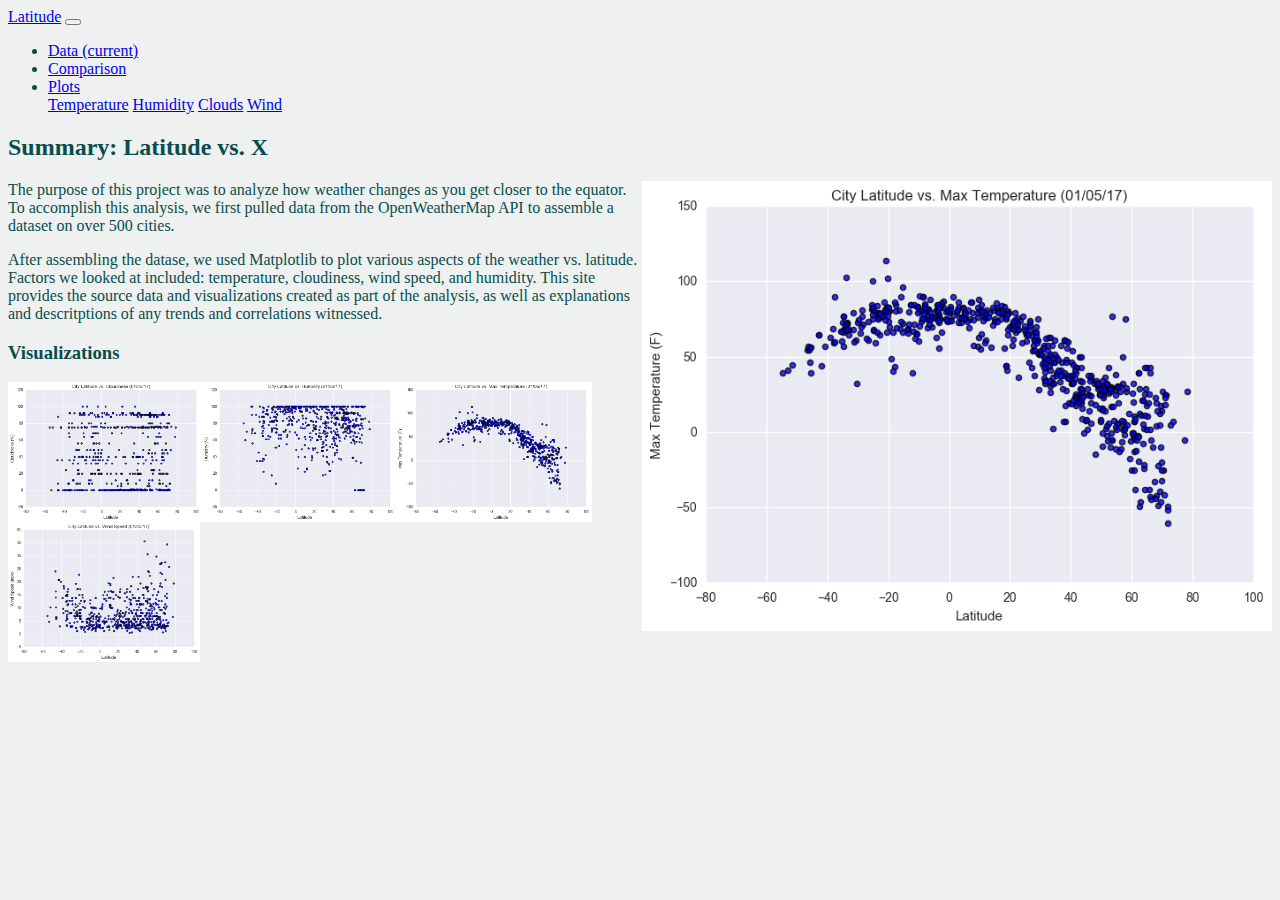
<file: index.html>
<!DOCTYPE html>
<html lang="en-us">

<head>
  <meta charset="UTF-8">
  <title>Web Assignment</title>
  <!-- we'll use the below relative style sheet  -->
 

  <link rel="stylesheet" href="https://stackpath.bootstrapcdn.com/bootstrap/4.1.3/css/bootstrap.min.css" integrity="sha384-MCw98/SFnGE8fJT3GXwEOngsV7Zt27NXFoaoApmYm81iuXoPkFOJwJ8ERdknLPMO" crossorigin="anonymous">
  <script src="https://code.jquery.com/jquery-3.3.1.slim.min.js" integrity="sha384-q8i/X+965DzO0rT7abK41JStQIAqVgRVzpbzo5smXKp4YfRvH+8abtTE1Pi6jizo" crossorigin="anonymous"></script>
  <script src="https://cdnjs.cloudflare.com/ajax/libs/popper.js/1.14.7/umd/popper.min.js" integrity="sha384-UO2eT0CpHqdSJQ6hJty5KVphtPhzWj9WO1clHTMGa3JDZwrnQq4sF86dIHNDz0W1" crossorigin="anonymous"></script>
  <script src="https://stackpath.bootstrapcdn.com/bootstrap/4.3.1/js/bootstrap.min.js" integrity="sha384-JjSmVgyd0p3pXB1rRibZUAYoIIy6OrQ6VrjIEaFf/nJGzIxFDsf4x0xIM+B07jRM" crossorigin="anonymous"></script>
  <link rel="stylesheet" href="relative.css"> 

</head>

<body>
        <nav class="navbar navbar-expand-lg navbar-light bg-light">   <!-- the -lg or  large shd be switched for smaller screens to -sm or -md  -->
            <!-- <div class="container-fluid"> -- fluid makes it take up whole width, get the Latitude to the top -->
                <a class="navbar-brand" href="main.html">Latitude</a> <!-- 1st link, Navbar goes to home  -->
                <button class="navbar-toggler" type="button" data-toggle="collapse" data-target="#navbarSupportedContent" aria-controls="navbarSupportedContent" aria-expanded="false" aria-label="Toggle navigation">
                  <span class="navbar-toggler-icon"></span>
                </button>
              
                <div class="collapse navbar-collapse" id="navbarSupportedContent">
                  <ul class="navbar-nav mr-auto">
                    <li class="nav-item active">
                      <a class="nav-link" href="data.html">Data <span class="sr-only">(current)</span></a>
                    </li>
                    <li class="nav-item">
                      <a class="nav-link" href="comparison.html">Comparison</a>
                    </li>
                    <li class="nav-item dropdown">
                      <a class="nav-link dropdown-toggle" href="#" id="navbarDropdown" role="button" data-toggle="dropdown" aria-haspopup="true" aria-expanded="false">
                        Plots
                      </a>
                      <div class="dropdown-menu" aria-labelledby="navbarDropdown">
                            <a class="dropdown-item" href="temp_visual.html">Temperature</a>
                            <a class="dropdown-item" href="humidity_visual.html">Humidity</a>
                            <a class="dropdown-item" href="cloud_visual.html">Clouds</a>
                            <a class="dropdown-item" href="wind_visual.html">Wind</a>
                      </div>
                  
                        
                    </li>
                    </ul>
                </div>    
        </nav>
<div class="container"> 
        <div class="row">
                <div class="col-sm-8"><section>
                        <h2>Summary: Latitude vs. X</h2>
                        <article>
                                <a href="assets/images/temperaturemap.png">
                                <img style="float:right" target="_blank" src="assets/images/temperaturemap.png"  alt="Temperature Map" height="450" >
                                                          </a>
                            <p>The purpose of this project was to analyze how weather changes as you get closer to the equator. To accomplish this analysis, we first pulled data from the OpenWeatherMap API to assemble a dataset on over 500 cities. 
                                </p>
                             
                            <p>After assembling the datase, we used Matplotlib to plot various aspects of the weather vs. latitude. Factors we looked at included: temperature, cloudiness, wind speed, and humidity. This site provides the source data and visualizations created as part of the analysis, as well as explanations and descritptions of any trends and correlations witnessed. 
                                </p>
                            </article>
                            </section>
                </div>
                <div class="col-sm-4"><section> 
                    <h3>Visualizations</h3>
                    <article>
                            <a href="cloud_visual.html">
                            <img style="float:left" target="_blank" src="assets/images/cloudymap.png"  alt="Cloud Obs Map" height="140" >
                            </a>
                            
                            <a href="humidity_visual.html">
                                <img style="float:left" target="_blank" src="assets/images/humiditymap.png"  alt="Humidity Map" height="140" >
                            </a>
                                
                            <a href="temp_visual.html">
                                <img style="float:left" target="_blank" src="assets/images/temperaturemap.png"  alt="Temperature Map" height="140" >
                            </a>
                                
                            <a href="wind_visual.html">
                                <img style="float:left" target="_blank" src="assets/images/windmap.png"  alt="Wind Map" height="140" >
                            </a>
                    </article>
                </div>
            
      </div>

      
  
</body>

</html>
</file>
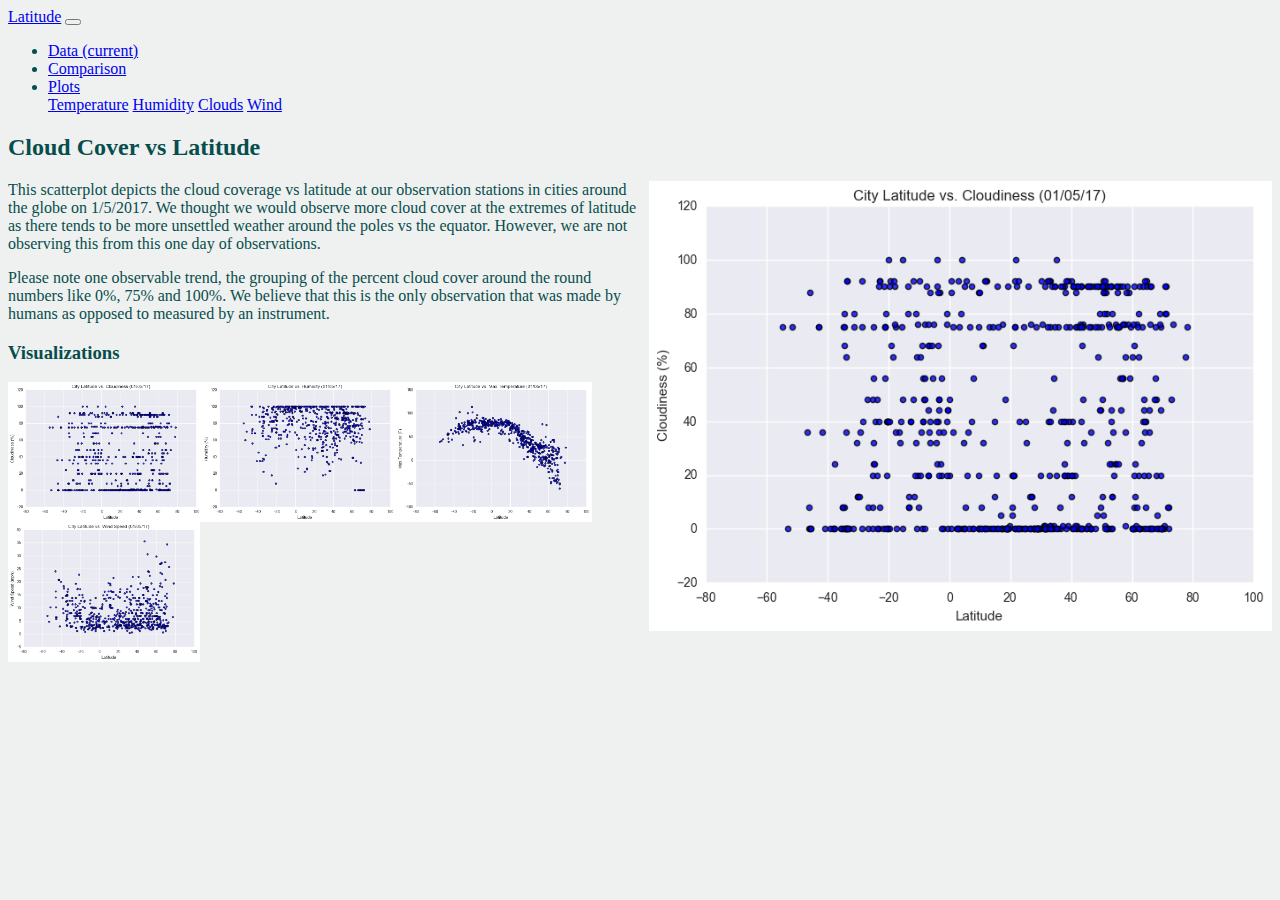
<file: cloud_visual.html>
<!DOCTYPE html>
<html lang="en-us">

<head>
  <meta charset="UTF-8">
  <title>Cloud Visualization</title>
  <!-- we'll use the below relative style sheet  -->
 

  <link rel="stylesheet" href="https://stackpath.bootstrapcdn.com/bootstrap/4.1.3/css/bootstrap.min.css" integrity="sha384-MCw98/SFnGE8fJT3GXwEOngsV7Zt27NXFoaoApmYm81iuXoPkFOJwJ8ERdknLPMO" crossorigin="anonymous">
  <script src="https://code.jquery.com/jquery-3.3.1.slim.min.js" integrity="sha384-q8i/X+965DzO0rT7abK41JStQIAqVgRVzpbzo5smXKp4YfRvH+8abtTE1Pi6jizo" crossorigin="anonymous"></script>
  <script src="https://cdnjs.cloudflare.com/ajax/libs/popper.js/1.14.7/umd/popper.min.js" integrity="sha384-UO2eT0CpHqdSJQ6hJty5KVphtPhzWj9WO1clHTMGa3JDZwrnQq4sF86dIHNDz0W1" crossorigin="anonymous"></script>
  <script src="https://stackpath.bootstrapcdn.com/bootstrap/4.3.1/js/bootstrap.min.js" integrity="sha384-JjSmVgyd0p3pXB1rRibZUAYoIIy6OrQ6VrjIEaFf/nJGzIxFDsf4x0xIM+B07jRM" crossorigin="anonymous"></script>
  <link rel="stylesheet" href="relative.css"> 

</head>

<body>
        <nav class="navbar navbar-expand-lg navbar-light bg-light">   <!-- the -lg or  large shd be switched for smaller screens to -sm or -md  -->
            <!-- <div class="container-fluid"> -- fluid makes it take up whole width, get the Latitude to the top -->
                <a class="navbar-brand" href="main.html">Latitude</a> <!-- 1st link, Navbar goes to home  -->
                <button class="navbar-toggler" type="button" data-toggle="collapse" data-target="#navbarSupportedContent" aria-controls="navbarSupportedContent" aria-expanded="false" aria-label="Toggle navigation">
                  <span class="navbar-toggler-icon"></span>
                </button>
              
                <div class="collapse navbar-collapse" id="navbarSupportedContent">
                  <ul class="navbar-nav mr-auto">
                    <li class="nav-item active">
                      <a class="nav-link" href="data.html">Data <span class="sr-only">(current)</span></a>
                    </li>
                    <li class="nav-item">
                      <a class="nav-link" href="comparison.html">Comparison</a>
                    </li>
                    <li class="nav-item dropdown">
                      <a class="nav-link dropdown-toggle" href="#" id="navbarDropdown" role="button" data-toggle="dropdown" aria-haspopup="true" aria-expanded="false">
                        Plots
                      </a>
                      <div class="dropdown-menu" aria-labelledby="navbarDropdown">
                            <a class="dropdown-item" href="temp_visual.html">Temperature</a>
                            <a class="dropdown-item" href="humidity_visual.html">Humidity</a>
                            <a class="dropdown-item" href="cloud_visual.html">Clouds</a>
                            <a class="dropdown-item" href="wind_visual.html">Wind</a>
                      </div>
                  
                        
                    </li>
                    </ul>
                </div>    
        </nav>
<div class="container"> 
        <div class="row">
                <div class="col-sm-8"><section>
                        <h2>Cloud Cover vs Latitude</h2>
                        <article>
                                <a href="assets/images/temperaturemap.png">
                                <img style="float:right" target="_blank" src="assets/images/cloudymap.png"  alt="Cloud Obs Map" height="450" >
                                                          </a>
                            <p>This scatterplot depicts the cloud coverage vs latitude at our observation stations in cities around the globe on 1/5/2017. We thought we would observe more cloud cover at the extremes of latitude as there tends to be more unsettled weather around the poles vs the equator. However, we are not observing this from this one day of observations.  
                                </p>
                             
                            <p>Please note one observable trend, the grouping of the percent cloud cover around the round numbers like 0%, 75% and 100%. We believe that this is the only observation that was made by humans as opposed to measured by an instrument.  
                                </p>
                            </article>
                            </section>
                </div>
                <div class="col-sm-4"><section> 
                    <h3>Visualizations</h3>
                    <article>
                            <a href="cloud_visual.html">
                            <img style="float:left" target="_blank" src="assets/images/cloudymap.png"  alt="Cloud Obs Map" height="140" >
                            </a>
                            
                            <a href="humidity_visual.html">
                                <img style="float:left" target="_blank" src="assets/images/humiditymap.png"  alt="Humidity Map" height="140" >
                            </a>
                                
                            <a href="temp_visual.html">
                                <img style="float:left" target="_blank" src="assets/images/temperaturemap.png"  alt="Temperature Map" height="140" >
                            </a>
                                
                            <a href="wind_visual.html">
                                <img style="float:left" target="_blank" src="assets/images/windmap.png"  alt="Wind Map" height="140" >
                            </a>
                    </article>
                </div>
            
      </div>

      
  
</body>

</html>
</file>
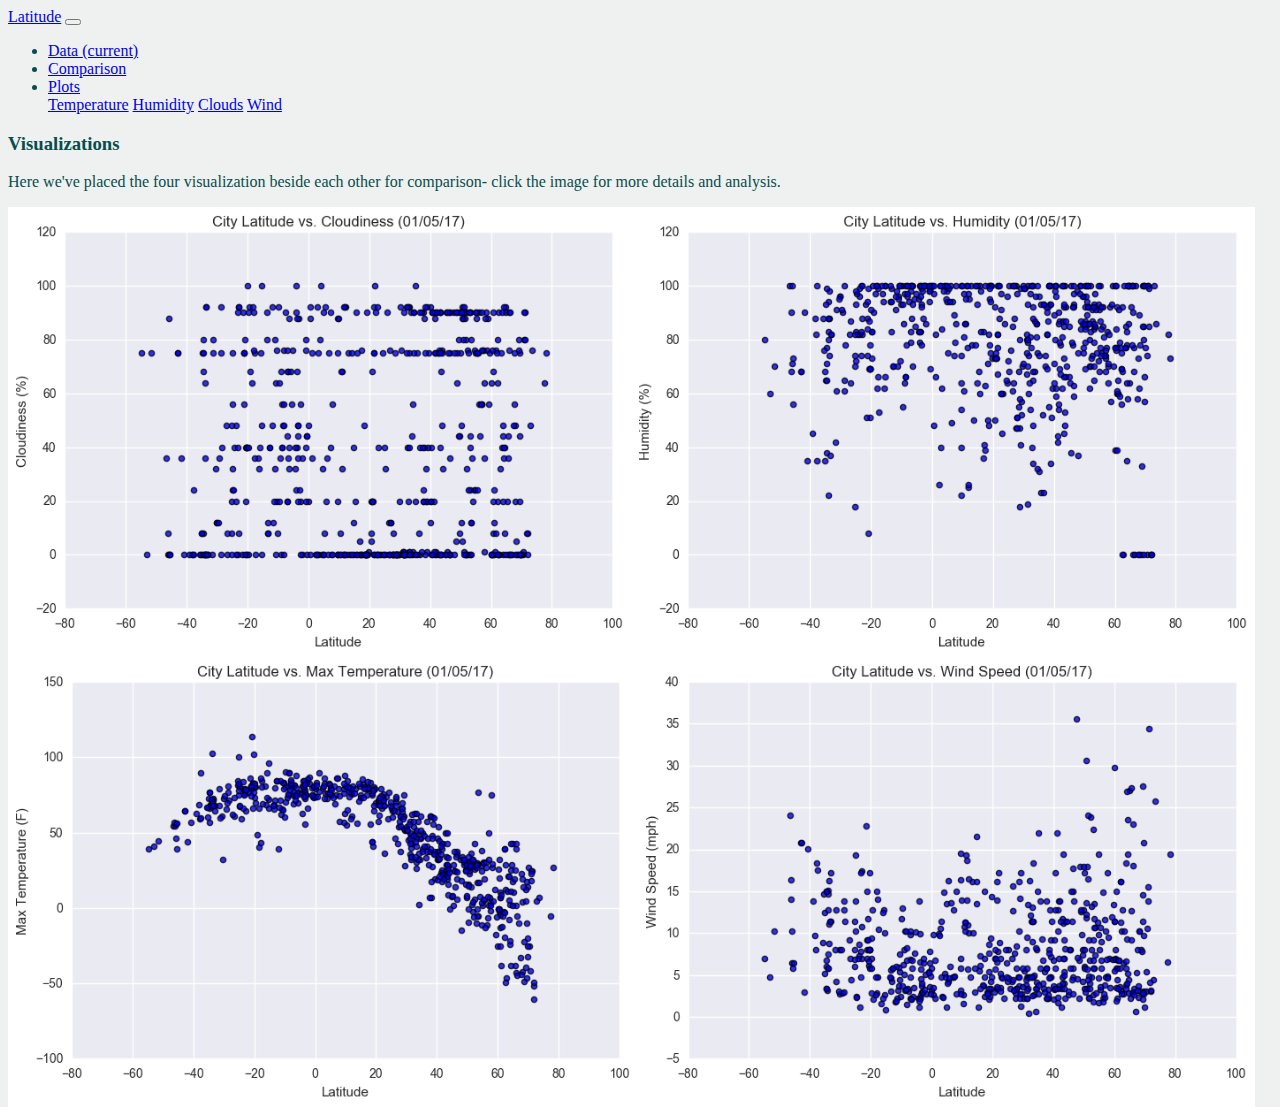
<file: comparison.html>
<!DOCTYPE html>
<html lang="en-us">

<head>
  <meta charset="UTF-8">
  <title>Web Assignment</title>
  <!-- we'll use the below relative style sheet  -->
 

  <link rel="stylesheet" href="https://stackpath.bootstrapcdn.com/bootstrap/4.1.3/css/bootstrap.min.css" integrity="sha384-MCw98/SFnGE8fJT3GXwEOngsV7Zt27NXFoaoApmYm81iuXoPkFOJwJ8ERdknLPMO" crossorigin="anonymous">
  <script src="https://code.jquery.com/jquery-3.3.1.slim.min.js" integrity="sha384-q8i/X+965DzO0rT7abK41JStQIAqVgRVzpbzo5smXKp4YfRvH+8abtTE1Pi6jizo" crossorigin="anonymous"></script>
  <script src="https://cdnjs.cloudflare.com/ajax/libs/popper.js/1.14.7/umd/popper.min.js" integrity="sha384-UO2eT0CpHqdSJQ6hJty5KVphtPhzWj9WO1clHTMGa3JDZwrnQq4sF86dIHNDz0W1" crossorigin="anonymous"></script>
  <script src="https://stackpath.bootstrapcdn.com/bootstrap/4.3.1/js/bootstrap.min.js" integrity="sha384-JjSmVgyd0p3pXB1rRibZUAYoIIy6OrQ6VrjIEaFf/nJGzIxFDsf4x0xIM+B07jRM" crossorigin="anonymous"></script>
  <link rel="stylesheet" href="relative.css"> 

</head>

<body>
        <nav class="navbar navbar-expand-lg navbar-light bg-light">   <!-- the -lg or  large shd be switched for smaller screens to -sm or -md  -->
            <!-- <div class="container-fluid"> -- fluid makes it take up whole width, get the Latitude to the top -->
                <a class="navbar-brand" href="main.html">Latitude</a> <!-- 1st link, Navbar goes to home  -->
                <button class="navbar-toggler" type="button" data-toggle="collapse" data-target="#navbarSupportedContent" aria-controls="navbarSupportedContent" aria-expanded="false" aria-label="Toggle navigation">
                  <span class="navbar-toggler-icon"></span>
                </button>
              
                <div class="collapse navbar-collapse" id="navbarSupportedContent">
                  <ul class="navbar-nav mr-auto">
                    <li class="nav-item active">
                      <a class="nav-link" href="data.html">Data <span class="sr-only">(current)</span></a>
                    </li>
                    <li class="nav-item">
                      <a class="nav-link" href="comparison.html">Comparison</a>
                    </li>
                    <li class="nav-item dropdown">
                      <a class="nav-link dropdown-toggle" href="#" id="navbarDropdown" role="button" data-toggle="dropdown" aria-haspopup="true" aria-expanded="false">
                        Plots
                      </a>
                      <div class="dropdown-menu" aria-labelledby="navbarDropdown">
                            <a class="dropdown-item" href="temp_visual.html">Temperature</a>
                            <a class="dropdown-item" href="humidity_visual.html">Humidity</a>
                            <a class="dropdown-item" href="cloud_visual.html">Clouds</a>
                            <a class="dropdown-item" href="wind_visual.html">Wind</a>
                      </div>
                  
                        
                    </li>
                    </ul>
                </div>    
        </nav>
        <!--
<div class="container"> 
        <div class="row">
                <div class="col-sm-8"><section>
                        <h2>Summary: Latitude vs. X</h2>
                        <article>
                                <a href="assets/images/temperaturemap.png">
                                <img style="float:right" target="_blank" src="assets/images/temperaturemap.png"  alt="Temperature Map" height="450" >
                                                          </a>
                            <p>The purpose of this project was to analyze how weather changes as you get closer to the equator. To accomplish this analysis, we first pulled data from the OpenWeatherMap API to assemble a dataset on over 500 cities. 
                                </p>
                             
                            <p>After assembling the datase, we used Matplotlib to plot various aspects of the weather vs. latitude. Factors we looked at included: temperature, cloudiness, wind speed, and humidity. This site provides the source data and visualizations created as part of the analysis, as well as explanations and descritptions of any trends and correlations witnessed. 
                                </p>
                            </article>
                            </section>
                </div> -->
                <div class="col-sm-12"><section> 
                    <h3>Visualizations</h3>
                    <article>
                            <p> Here we've placed the four visualization beside each other for comparison- click the image for more details and analysis.  
                                </p>
                            <a href="cloud_visual.html">
                            <img style="float:left" target="_blank" src="assets/images/cloudymap.png"  alt="Cloud Obs Map" height="450" >
                            </a>
                            
                            <a href="humidity_visual.html">
                                <img style="float:left" target="_blank" src="assets/images/humiditymap.png"  alt="Humidity Map" height="450" >
                            </a>
                                
                            <a href="temp_visual.html">
                                <img style="float:left" target="_blank" src="assets/images/temperaturemap.png"  alt="Temperature Map" height="450" >
                            </a>
                                
                            <a href="wind_visual.html">
                                <img style="float:left" target="_blank" src="assets/images/windmap.png"  alt="Wind Map" height="450" >
                            </a>
                    </article>
                </div>
            
      </div>

      
  
</body>

</html>
</file>
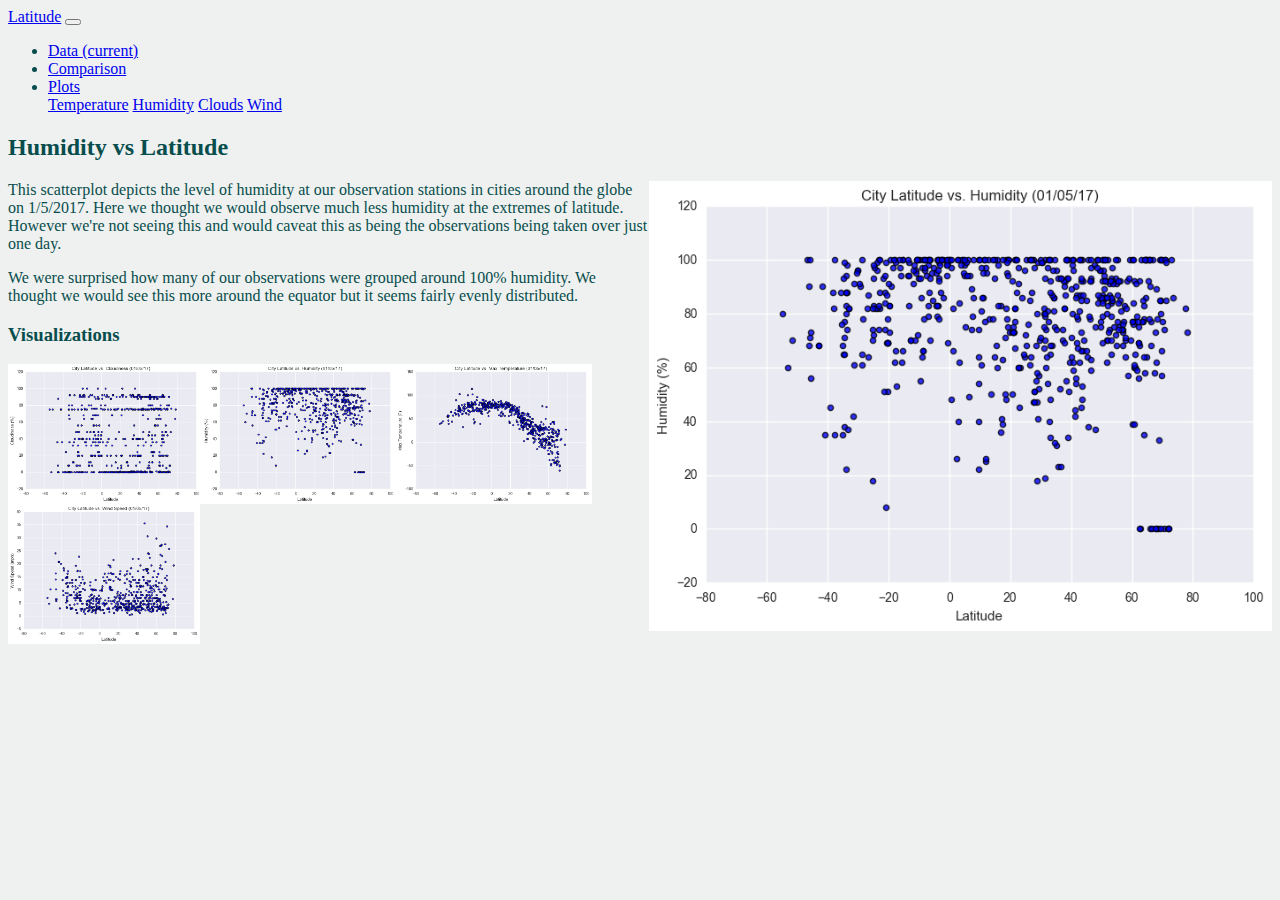
<file: humidity_visual.html>
<!DOCTYPE html>
<html lang="en-us">

<head>
  <meta charset="UTF-8">
  <title>Humidity Visualization</title>
  <!-- we'll use the below relative style sheet  -->
 

  <link rel="stylesheet" href="https://stackpath.bootstrapcdn.com/bootstrap/4.1.3/css/bootstrap.min.css" integrity="sha384-MCw98/SFnGE8fJT3GXwEOngsV7Zt27NXFoaoApmYm81iuXoPkFOJwJ8ERdknLPMO" crossorigin="anonymous">
  <script src="https://code.jquery.com/jquery-3.3.1.slim.min.js" integrity="sha384-q8i/X+965DzO0rT7abK41JStQIAqVgRVzpbzo5smXKp4YfRvH+8abtTE1Pi6jizo" crossorigin="anonymous"></script>
  <script src="https://cdnjs.cloudflare.com/ajax/libs/popper.js/1.14.7/umd/popper.min.js" integrity="sha384-UO2eT0CpHqdSJQ6hJty5KVphtPhzWj9WO1clHTMGa3JDZwrnQq4sF86dIHNDz0W1" crossorigin="anonymous"></script>
  <script src="https://stackpath.bootstrapcdn.com/bootstrap/4.3.1/js/bootstrap.min.js" integrity="sha384-JjSmVgyd0p3pXB1rRibZUAYoIIy6OrQ6VrjIEaFf/nJGzIxFDsf4x0xIM+B07jRM" crossorigin="anonymous"></script>
  <link rel="stylesheet" href="relative.css"> 

</head>

<body>
        <nav class="navbar navbar-expand-lg navbar-light bg-light">   <!-- the -lg or  large shd be switched for smaller screens to -sm or -md  -->
            <!-- <div class="container-fluid"> -- fluid makes it take up whole width, get the Latitude to the top -->
                <a class="navbar-brand" href="main.html">Latitude</a> <!-- 1st link, Navbar goes to home  -->
                <button class="navbar-toggler" type="button" data-toggle="collapse" data-target="#navbarSupportedContent" aria-controls="navbarSupportedContent" aria-expanded="false" aria-label="Toggle navigation">
                  <span class="navbar-toggler-icon"></span>
                </button>
              
                <div class="collapse navbar-collapse" id="navbarSupportedContent">
                  <ul class="navbar-nav mr-auto">
                    <li class="nav-item active">
                      <a class="nav-link" href="data.html">Data <span class="sr-only">(current)</span></a>
                    </li>
                    <li class="nav-item">
                      <a class="nav-link" href="comparison.html">Comparison</a>
                    </li>
                    <li class="nav-item dropdown">
                      <a class="nav-link dropdown-toggle" href="#" id="navbarDropdown" role="button" data-toggle="dropdown" aria-haspopup="true" aria-expanded="false">
                        Plots
                      </a>
                      <div class="dropdown-menu" aria-labelledby="navbarDropdown">
                            <a class="dropdown-item" href="temp_visual.html">Temperature</a>
                            <a class="dropdown-item" href="humidity_visual.html">Humidity</a>
                            <a class="dropdown-item" href="cloud_visual.html">Clouds</a>
                            <a class="dropdown-item" href="wind_visual.html">Wind</a>
                      </div>
                  
                        
                    </li>
                    </ul>
                </div>    
        </nav>
<div class="container"> 
        <div class="row">
                <div class="col-sm-8"><section>
                        <h2>Humidity vs Latitude</h2>
                        <article>
                                <a href="assets/images/temperaturemap.png">
                                <img style="float:right" target="_blank" src="assets/images/humiditymap.png"  alt="Humidity Map" height="450" >
                                                          </a>
                            <p>This scatterplot depicts the level of humidity at our observation stations in cities around the globe on 1/5/2017. Here we thought we would observe much less humidity at the extremes of latitude. However we're not seeing this and would caveat this as being the observations being taken over just one day.    
                                </p>
                             
                            <p>We were surprised how many of our observations were grouped around 100% humidity. We thought we would see this more around the equator but it seems fairly evenly distributed.  
                                </p>
                            </article>
                            </section>
                </div>
                <div class="col-sm-4"><section> 
                    <h3>Visualizations</h3>
                    <article>
                            <a href="cloud_visual.html">
                            <img style="float:left" target="_blank" src="assets/images/cloudymap.png"  alt="Cloud Obs Map" height="140" >
                            </a>
                            
                            <a href="humidity_visual.html">
                                <img style="float:left" target="_blank" src="assets/images/humiditymap.png"  alt="Humidity Map" height="140" >
                            </a>
                                
                            <a href="temp_visual.html">
                                <img style="float:left" target="_blank" src="assets/images/temperaturemap.png"  alt="Temperature Map" height="140" >
                            </a>
                                
                            <a href="wind_visual.html">
                                <img style="float:left" target="_blank" src="assets/images/windmap.png"  alt="Wind Map" height="140" >
                            </a>
                    </article>
                </div>
            
      </div>

      
  
</body>

</html>
</file>
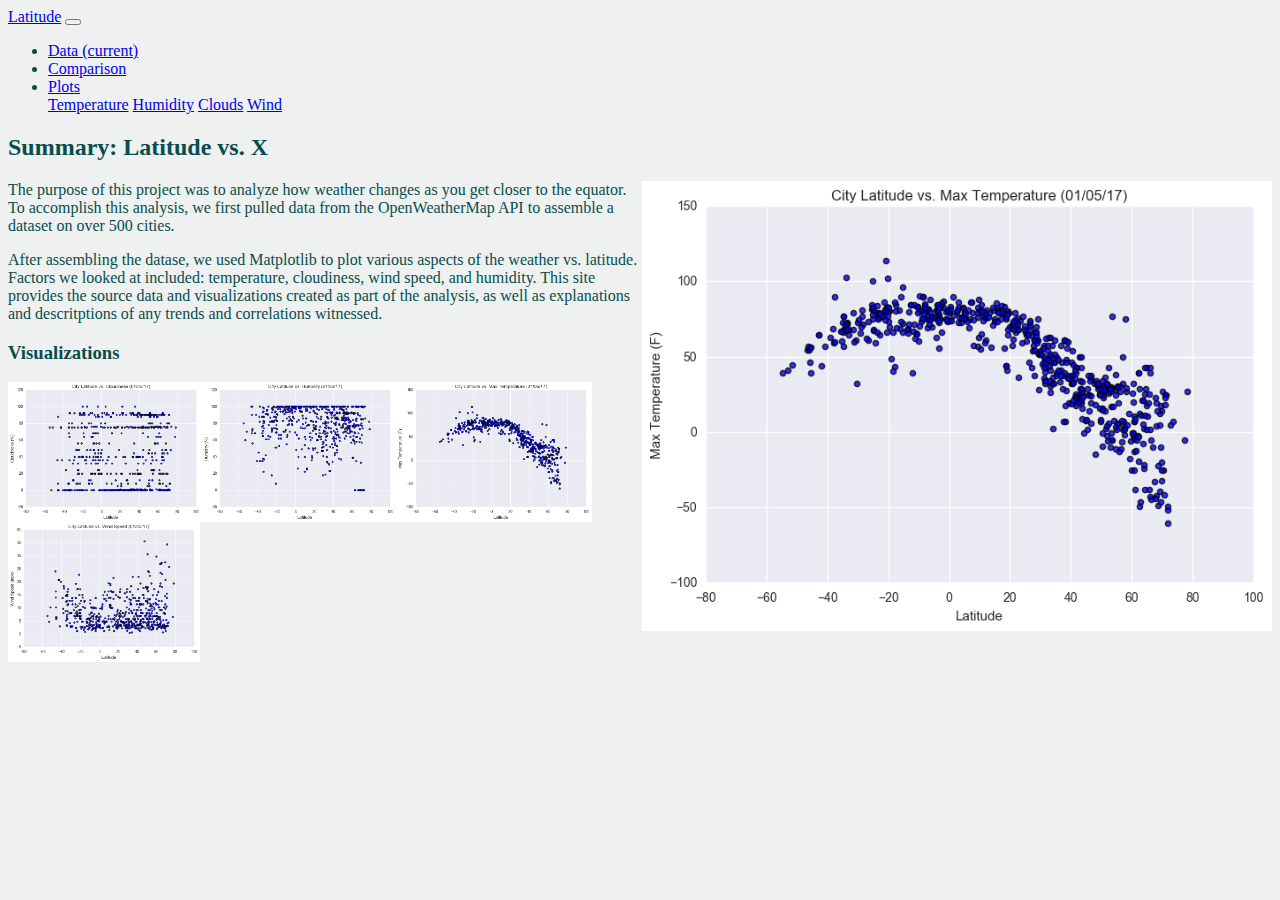
<file: main.html>
<!DOCTYPE html>
<html lang="en-us">

<head>
  <meta charset="UTF-8">
  <title>Web Assignment</title>
  <!-- we'll use the below relative style sheet  -->
 

  <link rel="stylesheet" href="https://stackpath.bootstrapcdn.com/bootstrap/4.1.3/css/bootstrap.min.css" integrity="sha384-MCw98/SFnGE8fJT3GXwEOngsV7Zt27NXFoaoApmYm81iuXoPkFOJwJ8ERdknLPMO" crossorigin="anonymous">
  <script src="https://code.jquery.com/jquery-3.3.1.slim.min.js" integrity="sha384-q8i/X+965DzO0rT7abK41JStQIAqVgRVzpbzo5smXKp4YfRvH+8abtTE1Pi6jizo" crossorigin="anonymous"></script>
  <script src="https://cdnjs.cloudflare.com/ajax/libs/popper.js/1.14.7/umd/popper.min.js" integrity="sha384-UO2eT0CpHqdSJQ6hJty5KVphtPhzWj9WO1clHTMGa3JDZwrnQq4sF86dIHNDz0W1" crossorigin="anonymous"></script>
  <script src="https://stackpath.bootstrapcdn.com/bootstrap/4.3.1/js/bootstrap.min.js" integrity="sha384-JjSmVgyd0p3pXB1rRibZUAYoIIy6OrQ6VrjIEaFf/nJGzIxFDsf4x0xIM+B07jRM" crossorigin="anonymous"></script>
  <link rel="stylesheet" href="relative.css"> 

</head>

<body>
        <nav class="navbar navbar-expand-lg navbar-light bg-light">   <!-- the -lg or  large shd be switched for smaller screens to -sm or -md  -->
            <!-- <div class="container-fluid"> -- fluid makes it take up whole width, get the Latitude to the top -->
                <a class="navbar-brand" href="main.html">Latitude</a> <!-- 1st link, Navbar goes to home  -->
                <button class="navbar-toggler" type="button" data-toggle="collapse" data-target="#navbarSupportedContent" aria-controls="navbarSupportedContent" aria-expanded="false" aria-label="Toggle navigation">
                  <span class="navbar-toggler-icon"></span>
                </button>
              
                <div class="collapse navbar-collapse" id="navbarSupportedContent">
                  <ul class="navbar-nav mr-auto">
                    <li class="nav-item active">
                      <a class="nav-link" href="data.html">Data <span class="sr-only">(current)</span></a>
                    </li>
                    <li class="nav-item">
                      <a class="nav-link" href="comparison.html">Comparison</a>
                    </li>
                    <li class="nav-item dropdown">
                      <a class="nav-link dropdown-toggle" href="#" id="navbarDropdown" role="button" data-toggle="dropdown" aria-haspopup="true" aria-expanded="false">
                        Plots
                      </a>
                      <div class="dropdown-menu" aria-labelledby="navbarDropdown">
                            <a class="dropdown-item" href="temp_visual.html">Temperature</a>
                            <a class="dropdown-item" href="humidity_visual.html">Humidity</a>
                            <a class="dropdown-item" href="cloud_visual.html">Clouds</a>
                            <a class="dropdown-item" href="wind_visual.html">Wind</a>
                      </div>
                  
                        
                    </li>
                    </ul>
                </div>    
        </nav>
<div class="container"> 
        <div class="row">
                <div class="col-sm-8"><section>
                        <h2>Summary: Latitude vs. X</h2>
                        <article>
                                <a href="assets/images/temperaturemap.png">
                                <img style="float:right" target="_blank" src="assets/images/temperaturemap.png"  alt="Temperature Map" height="450" >
                                                          </a>
                            <p>The purpose of this project was to analyze how weather changes as you get closer to the equator. To accomplish this analysis, we first pulled data from the OpenWeatherMap API to assemble a dataset on over 500 cities. 
                                </p>
                             
                            <p>After assembling the datase, we used Matplotlib to plot various aspects of the weather vs. latitude. Factors we looked at included: temperature, cloudiness, wind speed, and humidity. This site provides the source data and visualizations created as part of the analysis, as well as explanations and descritptions of any trends and correlations witnessed. 
                                </p>
                            </article>
                            </section>
                </div>
                <div class="col-sm-4"><section> 
                    <h3>Visualizations</h3>
                    <article>
                            <a href="cloud_visual.html">
                            <img style="float:left" target="_blank" src="assets/images/cloudymap.png"  alt="Cloud Obs Map" height="140" >
                            </a>
                            
                            <a href="humidity_visual.html">
                                <img style="float:left" target="_blank" src="assets/images/humiditymap.png"  alt="Humidity Map" height="140" >
                            </a>
                                
                            <a href="temp_visual.html">
                                <img style="float:left" target="_blank" src="assets/images/temperaturemap.png"  alt="Temperature Map" height="140" >
                            </a>
                                
                            <a href="wind_visual.html">
                                <img style="float:left" target="_blank" src="assets/images/windmap.png"  alt="Wind Map" height="140" >
                            </a>
                    </article>
                </div>
            
      </div>

      
  
</body>

</html>
</file>
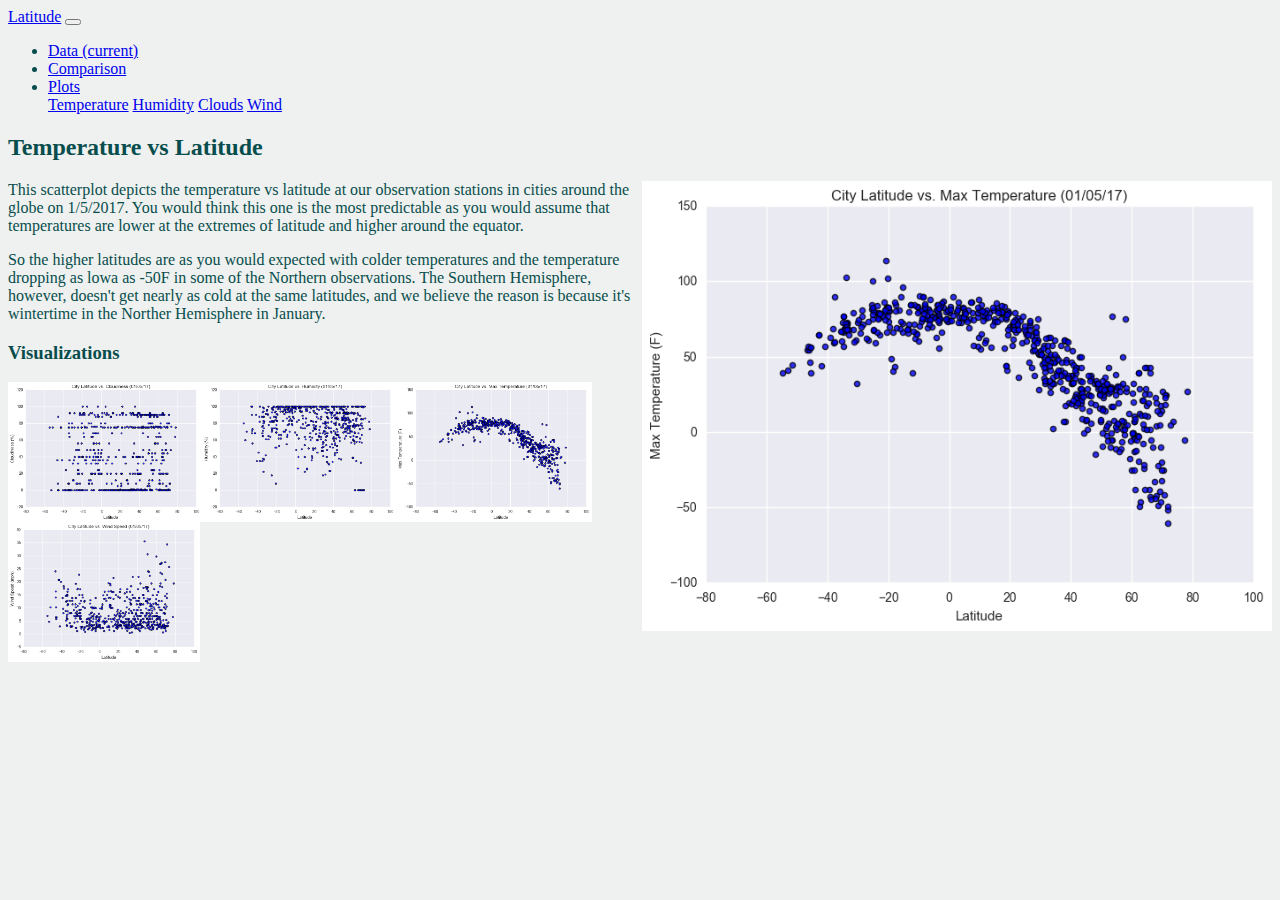
<file: temp_visual.html>
<!DOCTYPE html>
<html lang="en-us">

<head>
  <meta charset="UTF-8">
  <title>Temp Visualization</title>
  <!-- we'll use the below relative style sheet  -->
 

  <link rel="stylesheet" href="https://stackpath.bootstrapcdn.com/bootstrap/4.1.3/css/bootstrap.min.css" integrity="sha384-MCw98/SFnGE8fJT3GXwEOngsV7Zt27NXFoaoApmYm81iuXoPkFOJwJ8ERdknLPMO" crossorigin="anonymous">
  <script src="https://code.jquery.com/jquery-3.3.1.slim.min.js" integrity="sha384-q8i/X+965DzO0rT7abK41JStQIAqVgRVzpbzo5smXKp4YfRvH+8abtTE1Pi6jizo" crossorigin="anonymous"></script>
  <script src="https://cdnjs.cloudflare.com/ajax/libs/popper.js/1.14.7/umd/popper.min.js" integrity="sha384-UO2eT0CpHqdSJQ6hJty5KVphtPhzWj9WO1clHTMGa3JDZwrnQq4sF86dIHNDz0W1" crossorigin="anonymous"></script>
  <script src="https://stackpath.bootstrapcdn.com/bootstrap/4.3.1/js/bootstrap.min.js" integrity="sha384-JjSmVgyd0p3pXB1rRibZUAYoIIy6OrQ6VrjIEaFf/nJGzIxFDsf4x0xIM+B07jRM" crossorigin="anonymous"></script>
  <link rel="stylesheet" href="relative.css"> 

</head>

<body>
        <nav class="navbar navbar-expand-lg navbar-light bg-light">   <!-- the -lg or  large shd be switched for smaller screens to -sm or -md  -->
            <!-- <div class="container-fluid"> -- fluid makes it take up whole width, get the Latitude to the top -->
                <a class="navbar-brand" href="main.html">Latitude</a> <!-- 1st link, Navbar goes to home  -->
                <button class="navbar-toggler" type="button" data-toggle="collapse" data-target="#navbarSupportedContent" aria-controls="navbarSupportedContent" aria-expanded="false" aria-label="Toggle navigation">
                  <span class="navbar-toggler-icon"></span>
                </button>
              
                <div class="collapse navbar-collapse" id="navbarSupportedContent">
                  <ul class="navbar-nav mr-auto">
                    <li class="nav-item active">
                      <a class="nav-link" href="data.html">Data <span class="sr-only">(current)</span></a>
                    </li>
                    <li class="nav-item">
                      <a class="nav-link" href="comparison.html">Comparison</a>
                    </li>
                    <li class="nav-item dropdown">
                      <a class="nav-link dropdown-toggle" href="#" id="navbarDropdown" role="button" data-toggle="dropdown" aria-haspopup="true" aria-expanded="false">
                        Plots
                      </a>
                      <div class="dropdown-menu" aria-labelledby="navbarDropdown">
                            <a class="dropdown-item" href="temp_visual.html">Temperature</a>
                            <a class="dropdown-item" href="humidity_visual.html">Humidity</a>
                            <a class="dropdown-item" href="cloud_visual.html">Clouds</a>
                            <a class="dropdown-item" href="wind_visual.html">Wind</a>
                      </div>
                  
                        
                    </li>
                    </ul>
                </div>    
        </nav>
<div class="container"> 
        <div class="row">
                <div class="col-sm-8"><section>
                        <h2>Temperature vs Latitude</h2>
                        <article>
                                <a href="assets/images/temperaturemap.png">
                                <img style="float:right" target="_blank" src="assets/images/temperaturemap.png"  alt="Temperature Map" height="450" >
                                                          </a>
                            <p>This scatterplot depicts the temperature vs latitude at our observation stations in cities around the globe on 1/5/2017. You would think this one is the most predictable as you would assume that temperatures are lower at the extremes of latitude and higher around the equator.   
                                </p>
                             
                            <p>So the higher latitudes are as you would expected with colder temperatures and the temperature dropping as lowa as -50F in some of the Northern observations. The Southern Hemisphere, however, doesn't get nearly as cold at the same latitudes, and we believe the reason is because it's wintertime in the Norther Hemisphere in January.       
                                </p>
                            </article>
                            </section>
                </div>
                <div class="col-sm-4"><section> 
                    <h3>Visualizations</h3>
                    <article>
                            <a href="cloud_visual.html">
                            <img style="float:left" target="_blank" src="assets/images/cloudymap.png"  alt="Cloud Obs Map" height="140" >
                            </a>
                            
                            <a href="humidity_visual.html">
                                <img style="float:left" target="_blank" src="assets/images/humiditymap.png"  alt="Humidity Map" height="140" >
                            </a>
                                
                            <a href="temp_visual.html">
                                <img style="float:left" target="_blank" src="assets/images/temperaturemap.png"  alt="Temperature Map" height="140" >
                            </a>
                                
                            <a href="wind_visual.html">
                                <img style="float:left" target="_blank" src="assets/images/windmap.png"  alt="Wind Map" height="140" >
                            </a>
                    </article>
                </div>
            
      </div>

      
  
</body>

</html>
</file>
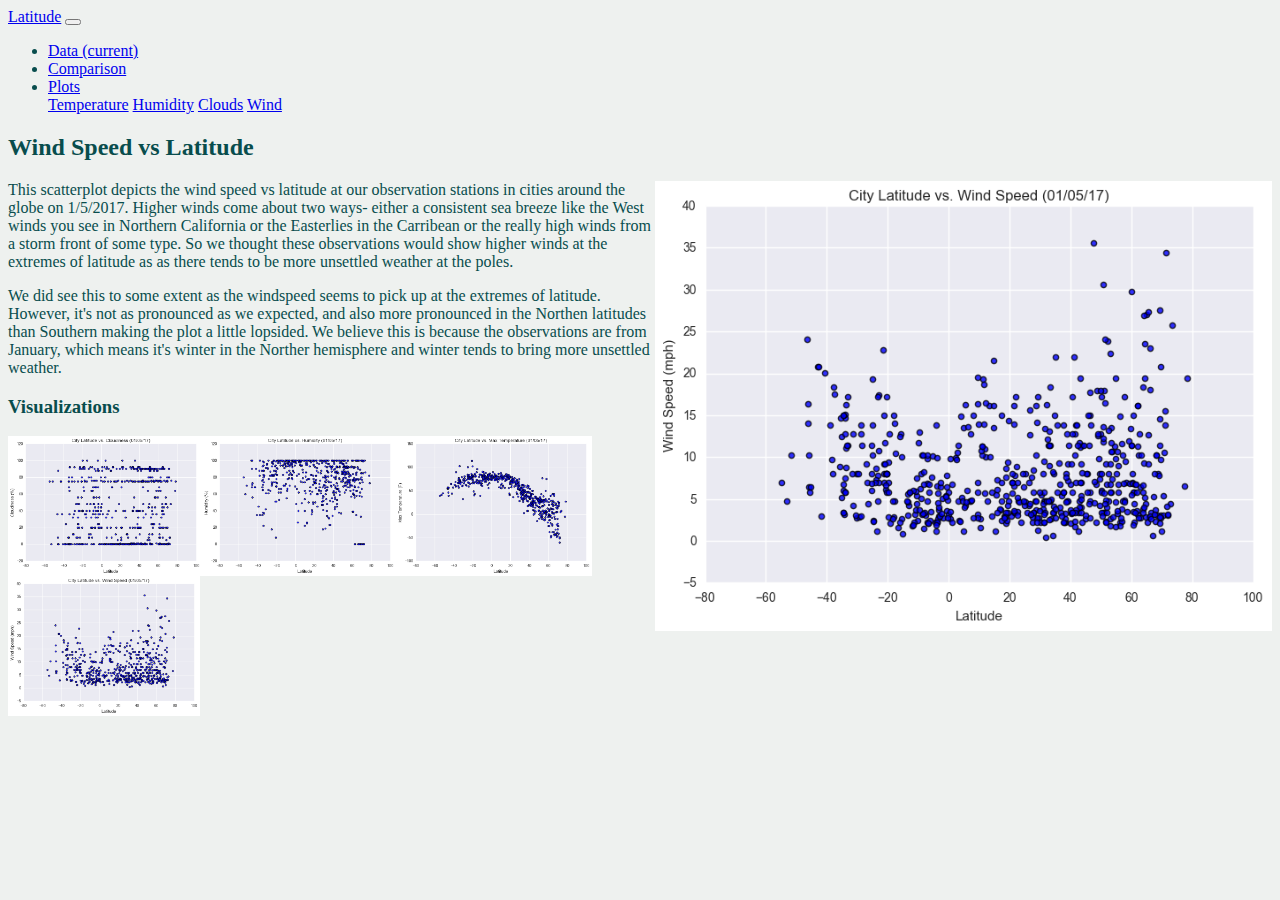
<file: wind_visual.html>
<!DOCTYPE html>
<html lang="en-us">

<head>
  <meta charset="UTF-8">
  <title>Wind Visualization</title>
  <!-- we'll use the below relative style sheet  -->
 

  <link rel="stylesheet" href="https://stackpath.bootstrapcdn.com/bootstrap/4.1.3/css/bootstrap.min.css" integrity="sha384-MCw98/SFnGE8fJT3GXwEOngsV7Zt27NXFoaoApmYm81iuXoPkFOJwJ8ERdknLPMO" crossorigin="anonymous">
  <script src="https://code.jquery.com/jquery-3.3.1.slim.min.js" integrity="sha384-q8i/X+965DzO0rT7abK41JStQIAqVgRVzpbzo5smXKp4YfRvH+8abtTE1Pi6jizo" crossorigin="anonymous"></script>
  <script src="https://cdnjs.cloudflare.com/ajax/libs/popper.js/1.14.7/umd/popper.min.js" integrity="sha384-UO2eT0CpHqdSJQ6hJty5KVphtPhzWj9WO1clHTMGa3JDZwrnQq4sF86dIHNDz0W1" crossorigin="anonymous"></script>
  <script src="https://stackpath.bootstrapcdn.com/bootstrap/4.3.1/js/bootstrap.min.js" integrity="sha384-JjSmVgyd0p3pXB1rRibZUAYoIIy6OrQ6VrjIEaFf/nJGzIxFDsf4x0xIM+B07jRM" crossorigin="anonymous"></script>
  <link rel="stylesheet" href="relative.css"> 

</head>

<body>
        <nav class="navbar navbar-expand-lg navbar-light bg-light">   <!-- the -lg or  large shd be switched for smaller screens to -sm or -md  -->
            <!-- <div class="container-fluid"> -- fluid makes it take up whole width, get the Latitude to the top -->
                <a class="navbar-brand" href="main.html">Latitude</a> <!-- 1st link, Navbar goes to home  -->
                <button class="navbar-toggler" type="button" data-toggle="collapse" data-target="#navbarSupportedContent" aria-controls="navbarSupportedContent" aria-expanded="false" aria-label="Toggle navigation">
                  <span class="navbar-toggler-icon"></span>
                </button>
              
                <div class="collapse navbar-collapse" id="navbarSupportedContent">
                  <ul class="navbar-nav mr-auto">
                    <li class="nav-item active">
                      <a class="nav-link" href="data.html">Data <span class="sr-only">(current)</span></a>
                    </li>
                    <li class="nav-item">
                      <a class="nav-link" href="comparison.html">Comparison</a>
                    </li>
                    <li class="nav-item dropdown">
                      <a class="nav-link dropdown-toggle" href="#" id="navbarDropdown" role="button" data-toggle="dropdown" aria-haspopup="true" aria-expanded="false">
                        Plots
                      </a>
                      <div class="dropdown-menu" aria-labelledby="navbarDropdown">
                            <a class="dropdown-item" href="temp_visual.html">Temperature</a>
                            <a class="dropdown-item" href="humidity_visual.html">Humidity</a>
                            <a class="dropdown-item" href="cloud_visual.html">Clouds</a>
                            <a class="dropdown-item" href="wind_visual.html">Wind</a>
                      </div>
                  
                        
                    </li>
                    </ul>
                </div>    
        </nav>
<div class="container"> 
        <div class="row">
                <div class="col-sm-8"><section>
                        <h2>Wind Speed vs Latitude</h2>
                        <article>
                                <a href="assets/images/temperaturemap.png">
                                <img style="float:right" target="_blank" src="assets/images/windmap.png"  alt="Wind Map" height="450" >
                                                          </a>
                            <p>This scatterplot depicts the wind speed vs latitude at our observation stations in cities around the globe on 1/5/2017. Higher winds come about two ways- either a consistent sea breeze like the West winds you see in Northern California or the Easterlies in the Carribean or the really high winds from a storm front of some type. So we thought these observations would show higher winds at the extremes of latitude as as there tends to be more unsettled weather at the poles.   
                                </p>
                             
                            <p>We did see this to some extent as the windspeed seems to pick up at the extremes of latitude. However, it's not as pronounced as we expected, and also more pronounced in the Northen latitudes than Southern making the plot a little lopsided. We believe this is because the observations are from January, which means it's winter in the Norther hemisphere and winter tends to bring more unsettled weather.        
                                </p>
                            </article>
                            </section>
                </div>
                <div class="col-sm-4"><section> 
                    <h3>Visualizations</h3>
                    <article>
                            <a href="cloud_visual.html">
                            <img style="float:left" target="_blank" src="assets/images/cloudymap.png"  alt="Cloud Obs Map" height="140" >
                            </a>
                            
                            <a href="humidity_visual.html">
                                <img style="float:left" target="_blank" src="assets/images/humiditymap.png"  alt="Humidity Map" height="140" >
                            </a>
                                
                            <a href="temp_visual.html">
                                <img style="float:left" target="_blank" src="assets/images/temperaturemap.png"  alt="Temperature Map" height="140" >
                            </a>
                                
                            <a href="wind_visual.html">
                                <img style="float:left" target="_blank" src="assets/images/windmap.png"  alt="Wind Map" height="140" >
                            </a>
                    </article>
                </div>
            
      </div>

      
  
</body>
</file>
<file: relative.css>
/*
 * Relative Position: sets boxes relative to its original location
 * (i.e. below or left of where the element would normally be)
 * increasing top: pos from 50 to 100 shifts down from top 
 */

body {
    background: #eef1ef;
    color: #084d4d
    }


h2 {
        background-color: #eef1ef;
        color:  #084d4d }
  }
h3 {
    background-color: #eef1ef;
    color:  #084d4d }
}
  
  div {
    background-color:  #eef1ef;
  }
  
  p {
    background: #eef1ef;
    color:  #084d4d;
    align: right;
  }

.container {
    max-width: 100%;
}
</file>
